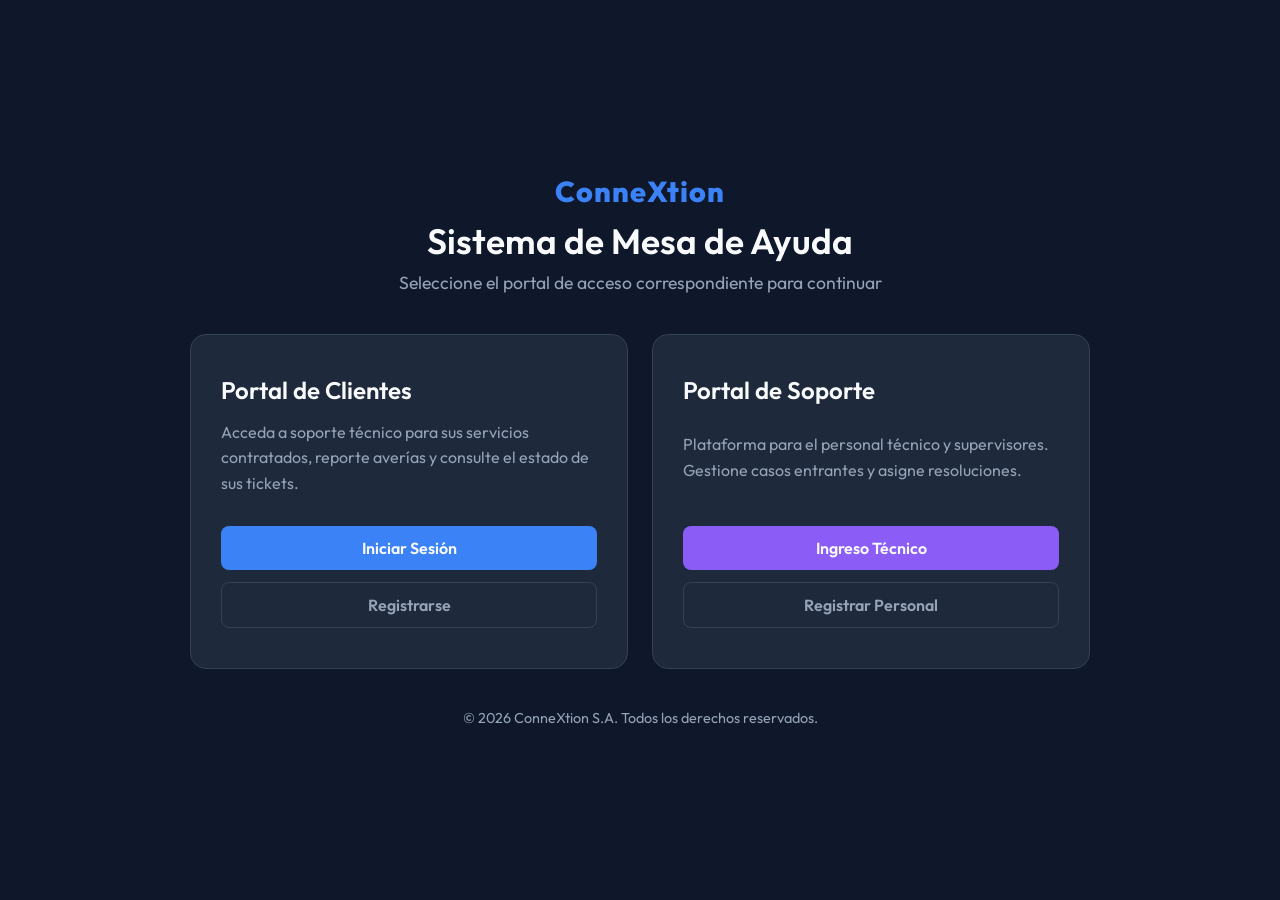
<file: index.html>
<!DOCTYPE html>
<html lang="es">
<head>
    <meta charset="UTF-8">
    <meta name="viewport" content="width=device-width, initial-scale=1.0">
    <title>Mesa de Ayuda - ConneXtion</title>
    <link href="https://fonts.googleapis.com/css2?family=Outfit:wght@300;400;600;800&display=swap" rel="stylesheet">
    <link rel="stylesheet" href="css/styles.css">
</head>
<body>
    <div class="landing-container">
        <header>
            <div class="logo">ConneXtion</div>
            <h1>Sistema de Mesa de Ayuda</h1>
            <p>Seleccione el portal de acceso correspondiente para continuar</p>
        </header>
        
        <main class="portals-grid">
            <!-- Portal Clientes -->
            <section class="portal-card client-card">
                <h2>Portal de Clientes</h2>
                <p>Acceda a soporte técnico para sus servicios contratados, reporte averías y consulte el estado de sus tickets.</p>
                <div class="actions">
                    <a href="client-login.html" class="btn btn-primary">Iniciar Sesión</a>
                    <a href="client-register.html" class="btn btn-secondary">Registrarse</a>
                </div>
            </section>
            
            <!-- Portal Soporte -->
            <section class="portal-card support-card">
                <h2>Portal de Soporte</h2>
                <p>Plataforma para el personal técnico y supervisores. Gestione casos entrantes y asigne resoluciones.</p>
                <div class="actions">
                    <a href="support-login.html" class="btn btn-primary">Ingreso Técnico</a>
                    <a href="support-register.html" class="btn btn-secondary">Registrar Personal</a>
                </div>
            </section>
        </main>
        
        <footer>
            <p>&copy; 2026 ConneXtion S.A. Todos los derechos reservados.</p>
        </footer>
    </div>
</body>
</html>
</file>
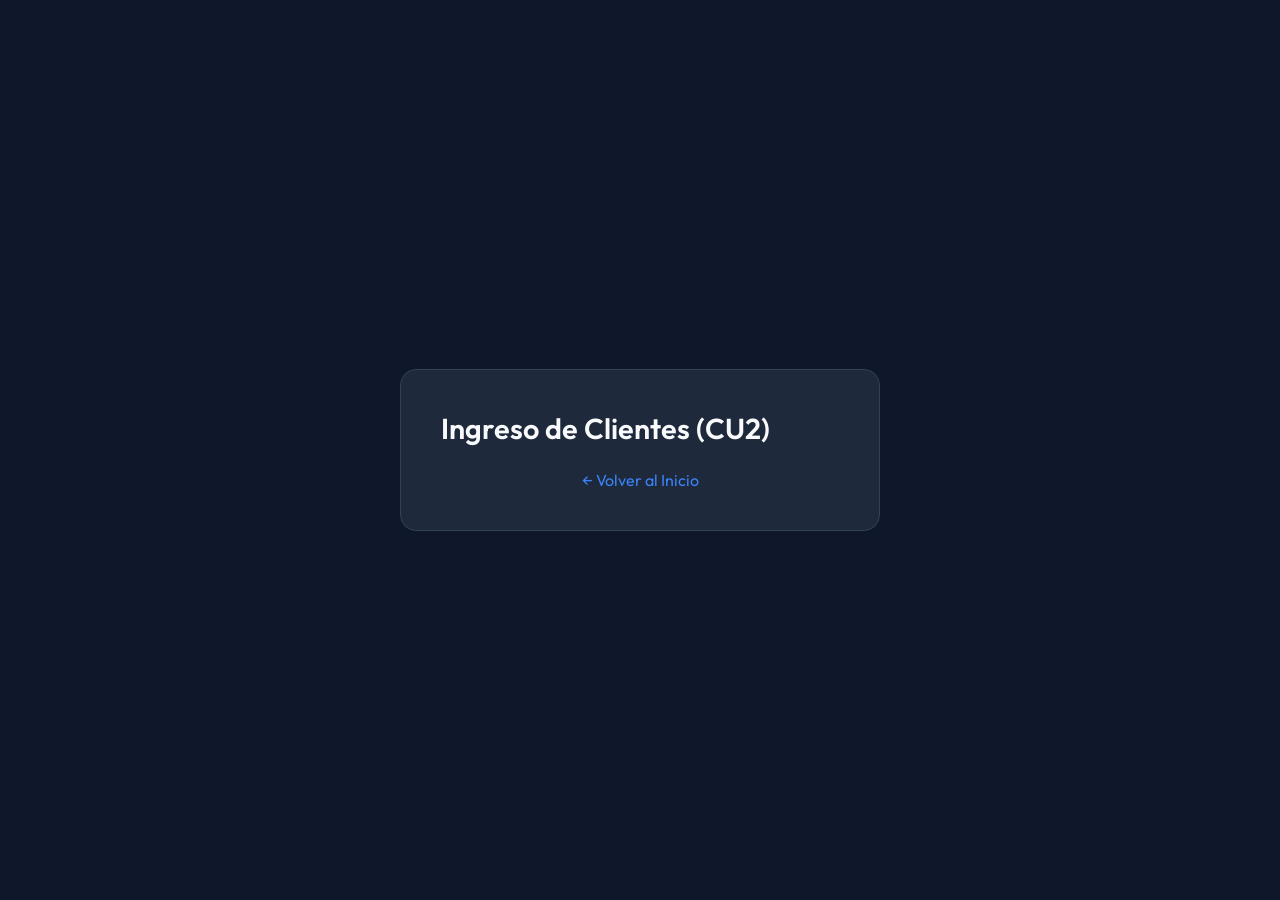
<file: client-login.html>
<!DOCTYPE html>
<html lang="es">
<head>
    <meta charset="UTF-8">
    <meta name="viewport" content="width=device-width, initial-scale=1.0">
    <title>ConneXtion - Login de Clientes</title>
    <link href="https://fonts.googleapis.com/css2?family=Outfit:wght@300;400;600;800&display=swap" rel="stylesheet">
    <link rel="stylesheet" href="css/styles.css">
</head>
<body>
    <div class="form-container">
        <h2>Ingreso de Clientes (CU2)</h2>
        <!-- TODO: Implementar formulario e interactividad con el backend. Ver Issue #2 en GitHub -->
        <p style="text-align: center; margin-top: 20px;"><a href="index.html" style="color: var(--accent-blue); text-decoration: none;">&larr; Volver al Inicio</a></p>
    </div>
</body>
</html>
</file>
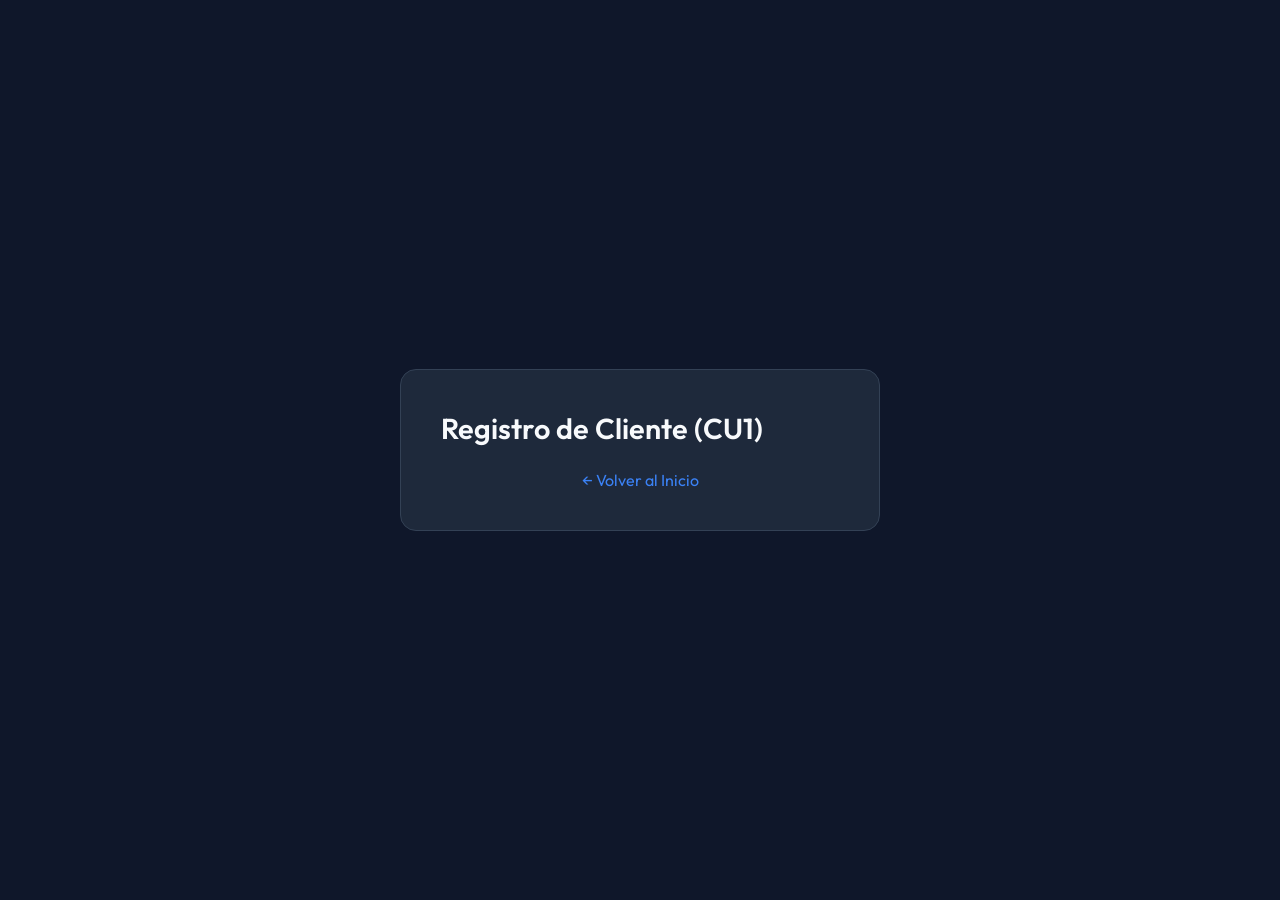
<file: client-register.html>
<!DOCTYPE html>
<html lang="es">
<head>
    <meta charset="UTF-8">
    <meta name="viewport" content="width=device-width, initial-scale=1.0">
    <title>ConneXtion - Registro de Clientes</title>
    <link href="https://fonts.googleapis.com/css2?family=Outfit:wght@300;400;600;800&display=swap" rel="stylesheet">
    <link rel="stylesheet" href="css/styles.css">
</head>
<body>
    <div class="form-container">
        <h2>Registro de Cliente (CU1)</h2>
        <!-- TODO: Implementar formulario e interactividad con el backend. Ver Issue #1 en GitHub -->
        <p style="text-align: center; margin-top: 20px;"><a href="index.html" style="color: var(--accent-blue); text-decoration: none;">&larr; Volver al Inicio</a></p>
    </div>
</body>
</html>
</file>
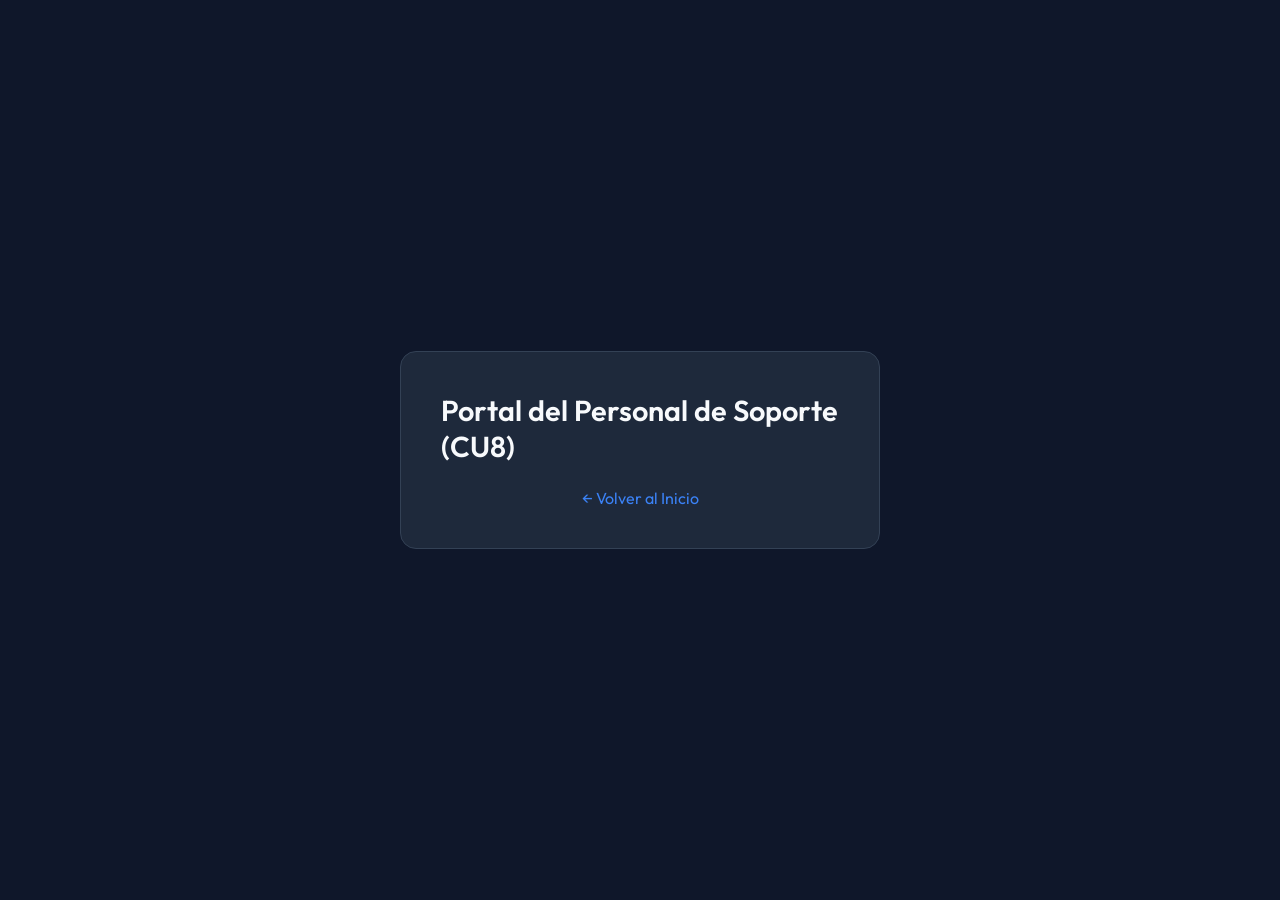
<file: support-login.html>
<!DOCTYPE html>
<html lang="es">
<head>
    <meta charset="UTF-8">
    <meta name="viewport" content="width=device-width, initial-scale=1.0">
    <title>ConneXtion - Login Administrativo</title>
    <link href="https://fonts.googleapis.com/css2?family=Outfit:wght@300;400;600;800&display=swap" rel="stylesheet">
    <link rel="stylesheet" href="css/styles.css">
</head>
<body>
    <div class="form-container">
        <h2>Portal del Personal de Soporte (CU8)</h2>
        <!-- TODO: Implementar formulario e interactividad con el backend. Ver Issue #4 en GitHub -->
        <p style="text-align: center; margin-top: 20px;"><a href="index.html" style="color: var(--accent-blue); text-decoration: none;">&larr; Volver al Inicio</a></p>
    </div>
</body>
</html>
</file>
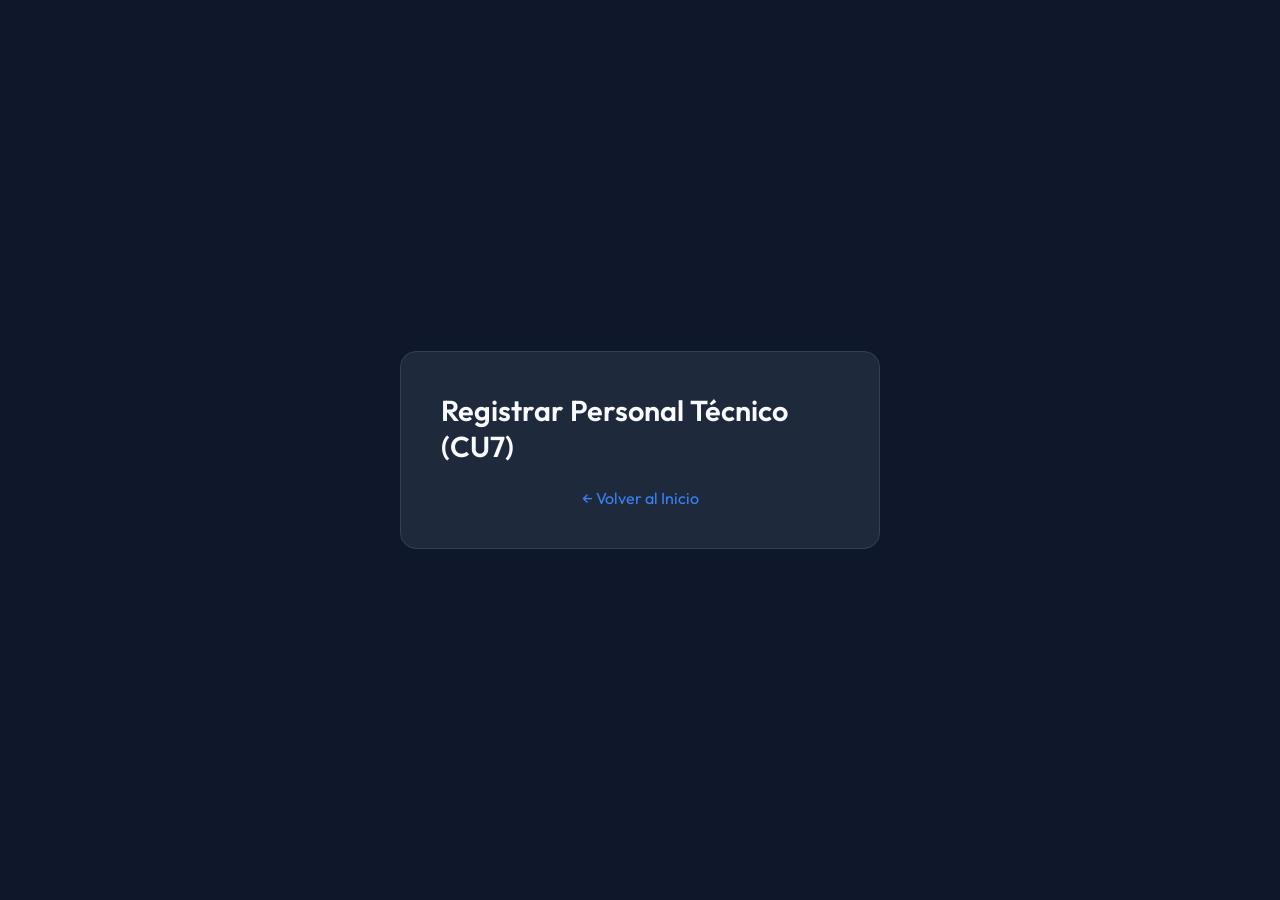
<file: support-register.html>
<!DOCTYPE html>
<html lang="es">
<head>
    <meta charset="UTF-8">
    <meta name="viewport" content="width=device-width, initial-scale=1.0">
    <title>ConneXtion - Registro de Soporte</title>
    <link href="https://fonts.googleapis.com/css2?family=Outfit:wght@300;400;600;800&display=swap" rel="stylesheet">
    <link rel="stylesheet" href="css/styles.css">
</head>
<body>
    <div class="form-container">
        <h2>Registrar Personal Técnico (CU7)</h2>
        <!-- TODO: Implementar formulario e interactividad con el backend. Ver Issue #3 en GitHub -->
        <p style="text-align: center; margin-top: 20px;"><a href="index.html" style="color: var(--accent-blue); text-decoration: none;">&larr; Volver al Inicio</a></p>
    </div>
</body>
</html>
</file>
<file: css/styles.css>
:root {
    --bg-primary: #0f172a;
    --bg-card: #1e293b;
    --text-main: #f8fafc;
    --text-muted: #94a3b8;
    --accent-blue: #3b82f6;
    --accent-blue-hover: #2563eb;
    --accent-purple: #8b5cf6;
    --accent-purple-hover: #7c3aed;
    --border-color: #334155;
    --transition-speed: 0.3s;
}

* {
    box-sizing: border-box;
    margin: 0;
    padding: 0;
}

body {
    font-family: 'Outfit', sans-serif;
    background-color: var(--bg-primary);
    color: var(--text-main);
    display: flex;
    justify-content: center;
    align-items: center;
    min-height: 100vh;
    padding: 20px;
}

.landing-container {
    width: 100%;
    max-width: 900px;
    display: flex;
    flex-direction: column;
    gap: 40px;
}

header {
    text-align: center;
}

header .logo {
    font-size: 1.8rem;
    font-weight: 800;
    color: var(--accent-blue);
    letter-spacing: 1px;
    margin-bottom: 10px;
}

header h1 {
    font-size: 2.2rem;
    font-weight: 600;
    margin-bottom: 8px;
}

header p {
    color: var(--text-muted);
    font-size: 1.1rem;
}

.portals-grid {
    display: grid;
    grid-template-columns: 1fr;
    gap: 24px;
}

@media (min-width: 768px) {
    .portals-grid {
        grid-template-columns: 1fr 1fr;
    }
}

.portal-card {
    background-color: var(--bg-card);
    border: 1px solid var(--border-color);
    border-radius: 16px;
    padding: 40px 30px;
    display: flex;
    flex-direction: column;
    justify-content: space-between;
    transition: transform var(--transition-speed), border-color var(--transition-speed);
}

.portal-card:hover {
    transform: translateY(-5px);
    border-color: var(--accent-blue);
}

.support-card:hover {
    border-color: var(--accent-purple);
}

.portal-card h2 {
    font-size: 1.5rem;
    font-weight: 600;
    margin-bottom: 15px;
}

.portal-card p {
    color: var(--text-muted);
    font-size: 1rem;
    line-height: 1.6;
    margin-bottom: 30px;
}

.actions {
    display: flex;
    flex-direction: column;
    gap: 12px;
}

.btn {
    display: block;
    width: 100%;
    text-align: center;
    padding: 12px 24px;
    font-size: 1rem;
    font-weight: 600;
    text-decoration: none;
    border-radius: 8px;
    transition: background-color var(--transition-speed);
}

.btn-primary {
    background-color: var(--accent-blue);
    color: var(--text-main);
}

.btn-primary:hover {
    background-color: var(--accent-blue-hover);
}

.support-card .btn-primary {
    background-color: var(--accent-purple);
}

.support-card .btn-primary:hover {
    background-color: var(--accent-purple-hover);
}

.btn-secondary {
    background-color: transparent;
    color: var(--text-muted);
    border: 1px solid var(--border-color);
}

.btn-secondary:hover {
    border-color: var(--text-main);
    color: var(--text-main);
}

footer {
    text-align: center;
    color: var(--text-muted);
    font-size: 0.9rem;
}

/* Base styles for future forms */
.form-container {
    background-color: var(--bg-card);
    border: 1px solid var(--border-color);
    padding: 40px;
    border-radius: 16px;
    width: 100%;
    max-width: 480px;
    margin: 0 auto;
}

.form-container h2 {
    margin-bottom: 24px;
    font-size: 1.8rem;
    font-weight: 600;
}

.form-container label {
    display: block;
    margin-top: 16px;
    margin-bottom: 6px;
    font-size: 0.95rem;
    font-weight: 600;
}

.form-container input[type="text"], 
.form-container input[type="email"], 
.form-container input[type="password"], 
.form-container select {
    width: 100%;
    padding: 12px;
    background-color: var(--bg-primary);
    border: 1px solid var(--border-color);
    border-radius: 8px;
    color: var(--text-main);
    font-family: inherit;
    font-size: 1rem;
    outline: none;
    transition: border-color var(--transition-speed);
}

.form-container input:focus, 
.form-container select:focus {
    border-color: var(--accent-blue);
}

.checkbox-group {
    background-color: var(--bg-primary);
    border: 1px solid var(--border-color);
    border-radius: 8px;
    padding: 16px;
    margin-top: 8px;
}

.checkbox-group div {
    display: flex;
    align-items: center;
    gap: 8px;
    margin-bottom: 8px;
}

.checkbox-group div:last-child {
    margin-bottom: 0;
}

.checkbox-group label {
    display: inline;
    margin: 0;
    font-weight: normal;
    color: var(--text-muted);
    cursor: pointer;
}

.checkbox-group input[type="checkbox"] {
    width: 16px;
    height: 16px;
    cursor: pointer;
}

.form-container button {
    width: 100%;
    padding: 14px;
    background-color: var(--accent-blue);
    color: var(--text-main);
    border: none;
    border-radius: 8px;
    font-size: 1rem;
    font-weight: 600;
    cursor: pointer;
    margin-top: 24px;
    transition: background-color var(--transition-speed);
}

.form-container button:hover {
    background-color: var(--accent-blue-hover);
}

#message {
    margin-top: 16px;
    text-align: center;
    font-weight: 600;
    font-size: 0.95rem;
}

.success { color: #10b981; }
.error { color: #ef4444; }
</file>
